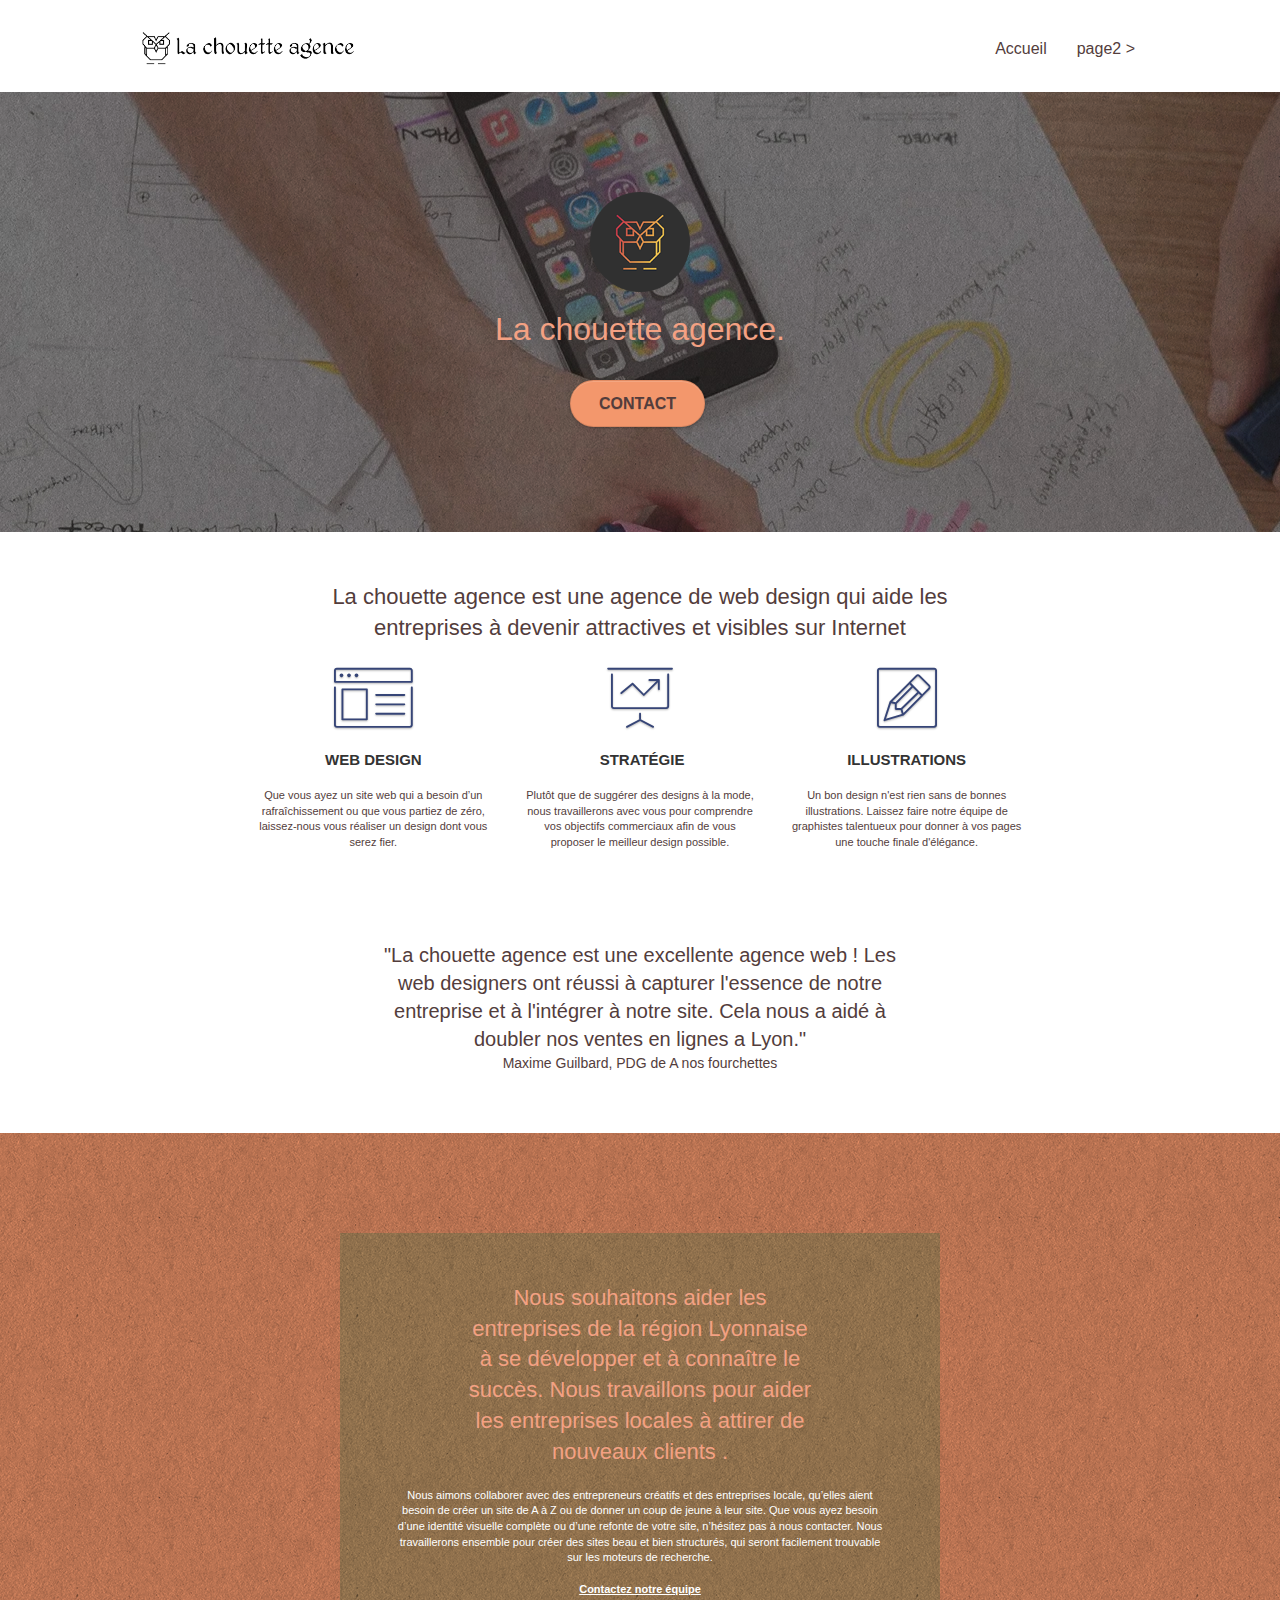
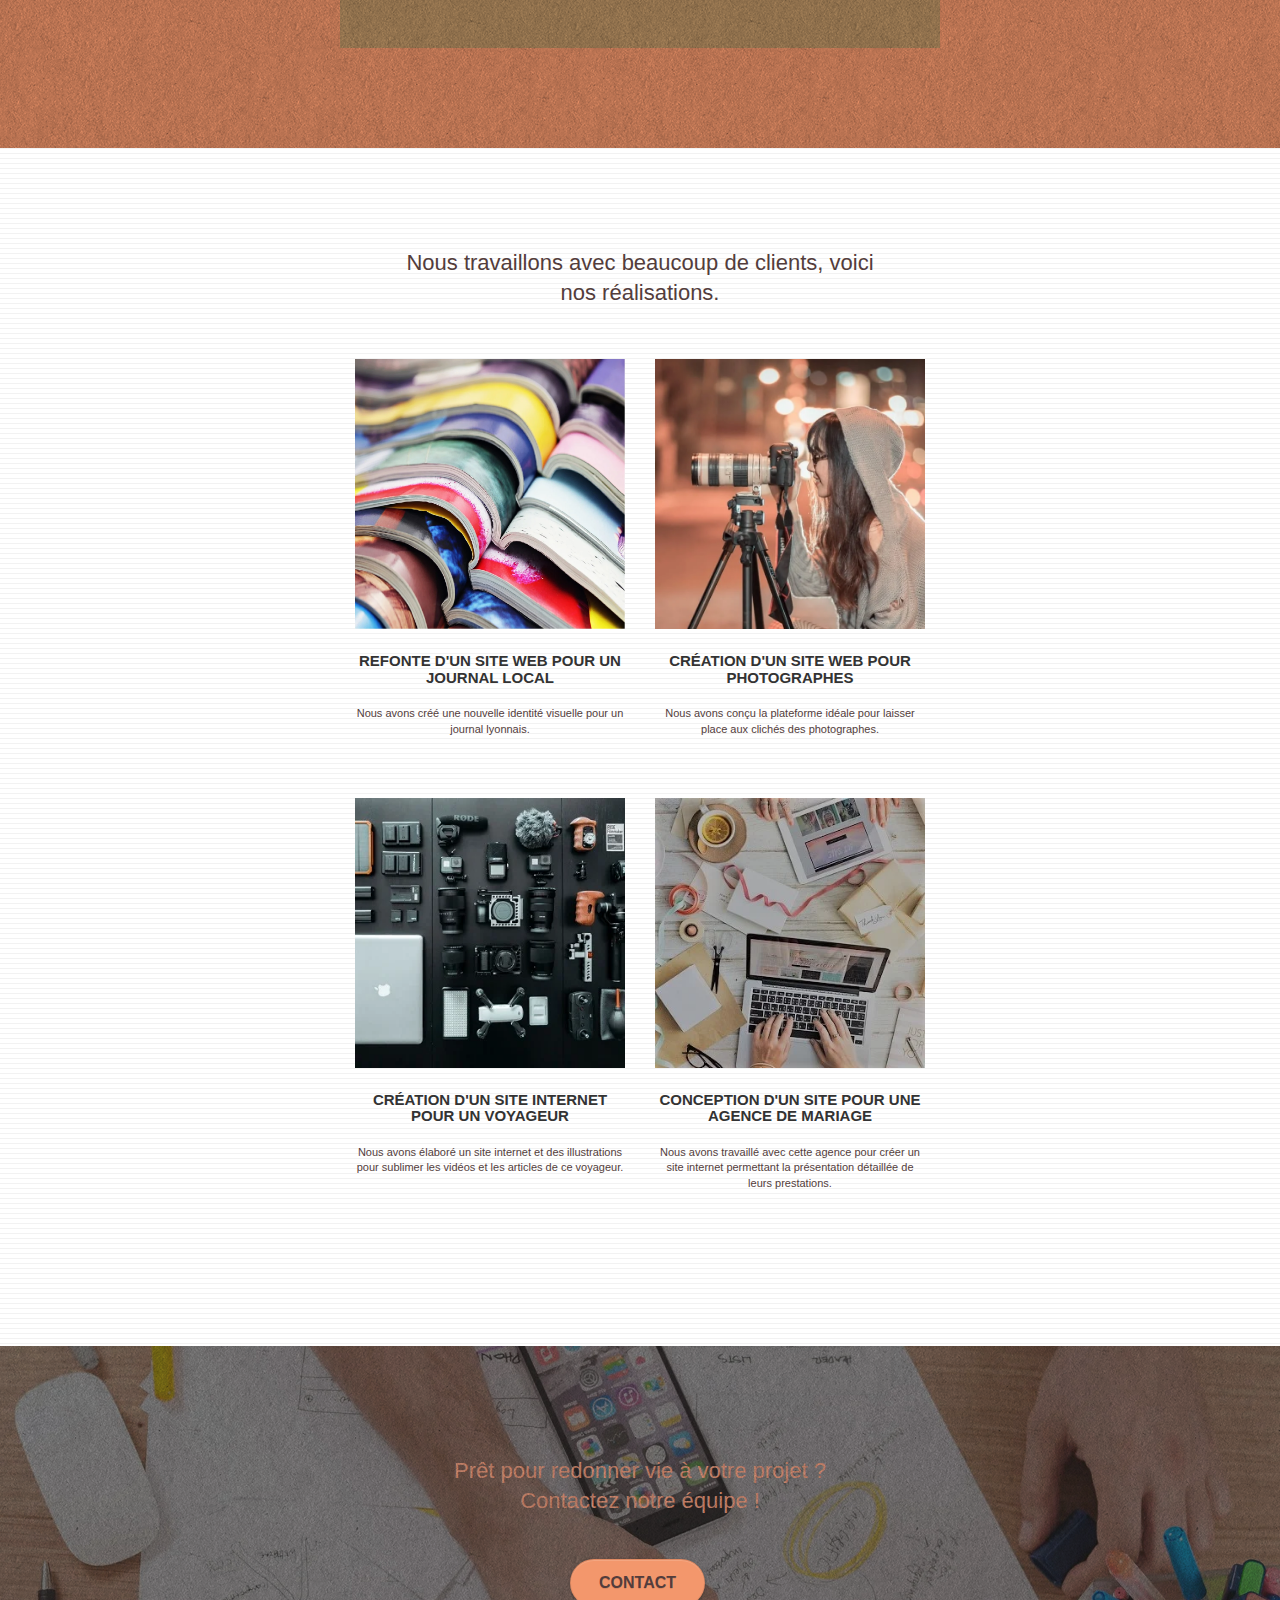
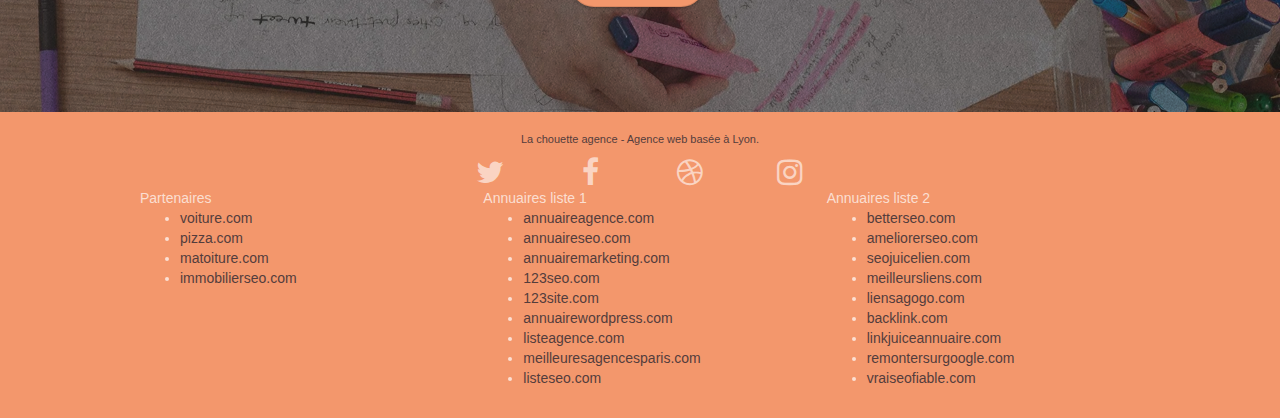
<file: P4_02_code_source/index.html>
<!doctype html>
<html lang="fr">
<head>
    <meta charset="utf-8">
    <meta name="keywords" content="seo, google, site web, site internet, agence design paris, agence design, agence design,agence design,agence design,agence design,agence design,agence design,agence design,agence design">
    <meta name="description" content="La chouette agence est une agence de design web vous proposant d'améliorer votre référencement, le design de votre site web ainsi que votre accessibilités">
    <meta name="viewport" content="width=device-width, initial-scale=1.0, viewport-fit=cover">
    <link rel="shortcut icon" type="image/png" href="favicon.jpg">
    
	<link rel="stylesheet" type="text/css" href="./css/bootstrap.css">
	<link rel="stylesheet" type="text/css" href="style.css">
	<link rel="stylesheet" type="text/css" href="./css/font-awesome.css">
	<link rel="stylesheet" type="text/css" href="./css/et-line.css">

    <title>La chouette agence</title>

    
<!-- Analytics -->
 
<!-- Analytics END -->
    
</head>
<body>
	<header>
<!-- Principal conteneur -->

    
<!-- bloc-0 -->
<div class="bloc bgc-white l-bloc " id="bloc-0">
	<div class="container bloc-sm">

		<nav class="navbar row">
			<div class="navbar-header">
				<a class="navbar-brand" href="index.html"><img src="img/la-chouette-agence.png" alt="paris web design logo agence web meilleure agence" height="40" /></a>
				<button id="nav-toggle" type="button" class="ui-navbar-toggle navbar-toggle" data-toggle="collapse" data-target=".navbar-1">
					<span class="sr-only">Toggle navigation</span><span class="icon-bar"></span><span class="icon-bar"></span><span class="icon-bar"></span>
				</button>
			</div>
			<div class="collapse navbar-collapse navbar-1 special-dropdown-nav">
				<ul class="site-navigation nav navbar-nav">
					<li>
						<a href="index.html">Accueil</a>
					</li>
					<li>
					</li>
					<li>
						<a href="page2.html">page2 &gt;</a>
					</li>
				</ul>
			</div>
		</nav>
	</div>
</div>
</header>
<!-- bloc-0 END -->
<div class="page-container">
<!-- bloc-1-presentation -->
<div class="bloc bgc-dark-slate-blue bg-banniere d-bloc bg-t-edge bloc-bg-texture texture-paper b-parallax" id="bloc-1-hero">
	<div class="container bloc-lg">
		<div class="row tight-width-whitespace">
			<div class="col-sm-12">
				<img src="img/logo.png" class="center-block image-resize-mode" width="100" alt="La chouette agence, agence web paris, création logo paris" />
				<h1 class="text-center hero-bloc-text tc-white ">
					La chouette agence.
				</h1>
				<div class="text-center">
					<a href="page2.html" class="btn btn-lg btn-clean btn-rd cta-hero btn-atomic-tangerine" id="cta-hero">Contact</a>
				</div>
			</div>
		</div>
	</div>
</div>

<!-- bloc-1-presentation END -->

<!-- bloc-2-services -->
<main>
	<section>
<div class="bloc bgc-white l-bloc" id="bloc-2-services">
	<div class="container bloc-md">
		<div class="row">
			<div class="col-sm-12 text-center">
				<h2>La chouette agence est une agence de web design qui aide les entreprises à devenir attractives et visibles sur Internet</h2>
			</div>
		</div>
		<div class="row voffset-lg med-width-whitespace">
			<div class="col-sm-4">
				<div class="text-center">
					<span class="et-icon-browser sm-shadow icon-dark-slate-blue icons icon-lg"></span>
				</div>
				<h3 class="mg-md text-center">
					Web design
				</h3>
				<p class="text-center ">
					Que vous ayez un site web qui a besoin d&rsquo;un rafraîchissement ou que vous partiez de zéro, laissez-nous vous réaliser un design dont vous serez fier.
				</p>
			</div>
			<div class="col-sm-4">
				<div class="text-center">
					<span class="et-icon-presentation sm-shadow icon-dark-slate-blue icons icon-lg"></span>
				</div>
				<h3 class="mg-md text-center">
					&nbsp;Stratégie
				</h3>
				<p class="text-center ">
					Plutôt que de suggérer des designs à la mode, nous travaillerons avec vous pour comprendre vos objectifs commerciaux afin de vous proposer le meilleur design possible.<br>
				</p>
			</div>
			<div class="col-sm-4">
				<div class="text-center">
					<span class="et-icon-edit sm-shadow icon-dark-slate-blue icons icon-lg"></span>
				</div>
				<h3 class="mg-md text-center">
					Illustrations
				</h3>
				<p class="text-center ">
					Un bon design n'est rien sans de bonnes illustrations. Laissez faire notre équipe de graphistes talentueux pour donner à vos pages une touche finale d'élégance.
				</p>
			</div>
		</div>
		<div class="row voffset-lg voffset">
			<div class="col-xs-12 col-md-8 col-md-offset-2 text-center">
				<h2>"La chouette agence est une excellente agence web ! Les web designers ont réussi à capturer l'essence de notre entreprise et à l'intégrer à notre site. Cela nous a aidé à doubler nos ventes en lignes a Lyon."</h2>
				<p class="citation">Maxime Guilbard, PDG de A nos fourchettes</p>
			</div>
		</div>
	</div>
</div>
</section>
<!-- bloc-2-services END -->

<!-- bloc-3-what-i-do -->
<section>
<div class="bloc tc-white bgc-atomic-tangerine bg-presentation d-bloc bloc-bg-texture texture-paper b-parallax" id="bloc-3-what-i-do">
	<div class="container bloc-lg">
		<div class="row tight-width-whitespace black-background">
			<div class="col-sm-12">
				<h2 class="mg-md text-center tc-white">
					Nous souhaitons aider les entreprises de la région Lyonnaise à se développer et à connaître le succès. Nous travaillons pour aider les entreprises locales à attirer de nouveaux clients .<br>
				</h2>
				<p class="text-center white">
					Nous aimons collaborer avec des entrepreneurs créatifs et des entreprises locale, qu’elles aient besoin de créer un site de A à Z ou de donner un coup de jeune à leur site. Que vous ayez besoin d’une identité visuelle complète ou d’une refonte de votre site, n’hésitez pas à nous contacter. Nous travaillerons ensemble pour créer des sites beau et bien structurés, qui seront facilement trouvable sur les moteurs de recherche. <br><br><a class="ltc-white bold-link" href="page2.html">Contactez notre équipe</a><br>
				</p>
			</div>
		</div>
	</div>
</div>
</section>
<!-- bloc-3-what-i-do END -->

<!-- bloc-4-portfolio -->
<section>
<div class="bloc bgc-white bg-lines-h2-bg bg-repeat l-bloc" id="bloc-4-portfolio">
	<div class="container bloc-lg">
		<div class="row">
			<div class="col-sm-12 text-center">
				<h2 class="title_portfolio">Nous travaillons avec beaucoup de clients, voici nos réalisations.</h2>
			</div>
		</div>
		<div class="row tight-width-whitespace portfolio-row">
			<div class="col-sm-6">
				<a href="#" data-lightbox="img/1.jpg" data-gallery-id="gallery-1" data-caption="Refonte d'un site web pour un journal local" data-frame="snapshot-lb"><img src="img/1.webp" alt="paris web design logo agence web meilleure agence et refonte site web journal" class="img-responsive portfolio-thumb" /></a>
				<h3 class="mg-md text-center">
					Refonte d'un site web pour un journal local
				</h3>
				<p class="text-center">
					Nous avons créé une nouvelle identité visuelle pour un journal lyonnais.
				</p>
			</div>
			<div class="col-sm-6">
				<a href="#" data-lightbox="img/2.jpg" data-gallery-id="gallery-1" data-caption="Création d'un site web pour photographes" data-frame="snapshot-lb"><img src="img/2.webp" class="img-responsive portfolio-thumb" alt="paris web design logo agence web meilleure agence, Création d'un site web pour photographes" /></a>
				<h3 class="mg-md text-center">
					Création d'un site web pour photographes
				</h3>
				<p class="text-center">
					Nous avons conçu la plateforme idéale pour laisser place aux clichés des photographes.
				</p>
			</div>
		</div>
		<div class="row tight-width-whitespace portfolio-row">
			<div class="col-sm-6">
				<a href="#" data-lightbox="img/3.bmp" data-gallery-id="gallery-1" data-caption="Création d'un site internet pour un voyageur" data-frame="snapshot-lb"><img src="img/3.webp" class="img-responsive portfolio-thumb" alt="paris web design logo agence web meilleure agence, Création d'un site web pour voyageur"/></a>
				<h3 class="mg-md text-center">
					Création d'un site internet pour un voyageur
				</h3>
				<p class="text-center">
					Nous avons élaboré un site internet et des illustrations pour sublimer les vidéos et les articles de ce voyageur.
				</p>
			</div>
			<div class="col-sm-6">
				<a href="#" data-lightbox="img/4.bmp" data-gallery-id="gallery-1" data-caption="Conception d'un site pour une agence de mariage" data-frame="snapshot-lb"><img src="img/4.webp" class="img-responsive portfolio-thumb" alt="paris web design logo agence web meilleure agence, Création d'un site web pour agence de mariage" /></a>
				<h3 class="mg-md text-center">
					Conception d'un site pour une agence de mariage
				</h3>
				<p class="text-center">
					Nous avons travaillé avec cette agence pour créer un site internet permettant la présentation détaillée de leurs prestations.
				</p>
			</div>
		</div>
	</div>
</div>
</section>
<!-- bloc-4-portfolio END -->

<!-- bloc-5-cta -->
<section>
<div class="bloc bgc-dark-slate-blue bg-banniere d-bloc bloc-bg-texture texture-paper" id="bloc-5-cta">
	<div class="container bloc-lg">
		<div class="row">
			<h2 class="mg-md text-center tc-white">
				Prêt pour redonner vie à votre projet ?<br>Contactez notre équipe !
			</h2>
			<div class="col-sm-12 text-center">
				<a href="page2.html" class="btn btn-atomic-tangerine btn-clean btn-rd btn-lg cta-hero">Contact</a>
			</div>
		</div>
	</div>
</div>
</section>
</main>
<!-- bloc-5-cta END -->

<!-- Footer - bloc-8 -->
<footer>
<div class="bloc bgc-atomic-tangerine d-bloc" id="bloc-8">
	<div class="container bloc-sm">
		<div class="row">
			<div class="col-sm-12">
				<p class="text-center white">
					La chouette agence - Agence web basée à Lyon.<br>
				</p>
				<div class="row row-no-gutters social">
					<div class="col-sm-3">
						<div class="text-center">
							<a class="social" href="index.html"><span class="fa fa-twitter icon-md"></span></a>
						</div>
					</div>
					<div class="col-sm-3">
						<div class="text-center">
							<a class="social" href="index.html"><span class="fa fa-facebook icon-md"></span></a>
						</div>
					</div>
					<div class="col-sm-3">
						<div class="text-center">
							<a class="social" href="index.html"><span class="fa fa-dribbble icon-md"></span></a>
						</div>
					</div>
					<div class="col-sm-3">
						<div class="text-center">
							<a class="social" href="index.html"><span class="fa fa-instagram icon-md"></span></a>
						</div>
					</div>
				</div>
				<div class="row">
					<div class="col-sm-4">
						Partenaires
							<ul>
								<li><a href="voiture.com">voiture.com</a></li>
								<li><a href="pizza.com">pizza.com</a></li>
								<li><a href="matoiture.com">matoiture.com</a></li>
								<li><a href="immobilierseo.com">immobilierseo.com</a></li>
							</ul>		
					</div>
					<div class="col-sm-4">
						Annuaires liste 1
						<ul>
							<li><a href="annuaireagence.com">annuaireagence.com</a></li>
							<li><a href="annuaireseo.com">annuaireseo.com</a></li>
							<li><a href="annuairemarketing.com">annuairemarketing.com</a></li>
							<li><a href="123seoture.com">123seo.com</a></li>
							<li><a href="123site.com">123site.com</a></li>
							<li><a href="annuairewordpress.com">annuairewordpress.com</a></li>
							<li><a href="listeagence.com">listeagence.com</a></li>
							<li><a href="meilleuresagencesparis.com">meilleuresagencesparis.com</a></li>
							<li><a href="listeseo.com">listeseo.com</a></li>
						</ul>
					</div>
					<div class="col-sm-4">
						Annuaires liste 2
						<ul>
							<li><a href="betterseo.com">betterseo.com</a></li>
							<li><a href="ameliorerseo.com">ameliorerseo.com</a></li>
							<li><a href="seojuicelien.com">seojuicelien.com</a></li>
							<li><a href="meilleursliens.com">meilleursliens.com</a></li>
							<li><a href="liensagogo.com">liensagogo.com</a></li>
							<li><a href="backlink.com">backlink.com</a></li>
							<li><a href="linkjuiceannuaire.com">linkjuiceannuaire.com</a></li>
							<li><a href="remontersurgoogle.com">remontersurgoogle.com</a></li>
							<li><a href="vraiseofiable.com">vraiseofiable.com</a></li>
						</ul>
					</div>
				</div>
			</div>
		</div>
	</div>
</div>
</footer>
<!-- Footer - bloc-8 END -->

</div>
<!-- Principal conteneur END -->
    

</body>
</html>
</file>
<file: P4_02_code_source/style.css>
body {
  margin: 0;
  padding: 0;
  background: #fff;
  overflow-x: hidden;
  -webkit-font-smoothing: antialiased;
  -moz-osx-font-smoothing: grayscale;
}

a,
button {
  transition: all 0.3s ease-in-out;
  outline: none !important;
}

a:hover {
  text-decoration: none;
  cursor: pointer;
}

#page-loading-blocs-notifaction {
  position: fixed;
  top: 0;
  bottom: 0;
  width: 100%;
  z-index: 100000;
  background: #ffffff url("img/pageload-spinner.gif") no-repeat center center;
}

.bloc {
  width: 100%;
  clear: both;
  background: 50% 50% no-repeat;
  padding: 0 50px;
  -webkit-background-size: cover;
  -moz-background-size: cover;
  -o-background-size: cover;
  background-size: cover;
  position: relative;
}

.bloc .container {
  padding-left: 0;
  padding-right: 0;
}

.bloc-lg {
  padding: 100px 50px;
}

.bloc-md {
  padding: 50px;
}

.bloc-sm {
  padding: 20px 50px;
}

.bg-center,
.bg-l-edge,
.bg-r-edge,
.bg-t-edge,
.bg-b-edge,
.bg-tl-edge,
.bg-bl-edge,
.bg-tr-edge,
.bg-br-edge,
.bg-repeat {
  -webkit-background-size: auto !important;
  -moz-background-size: auto !important;
  -o-background-size: auto !important;
  background-size: auto !important;
}

.bg-repeat {
  background: repeat;
}

.bg-t-edge {
  background: top no-repeat;
}

.bloc-bg-texture::before {
  content: "";
  background-size: 2px 2px;
  position: absolute;
  top: 0;
  bottom: 0;
  left: 0;
  right: 0;
}

.texture-paper::before {
  background: url("img/texture-paper.png");
  background-size: 280px 280px;
}

.b-parallax {
  background-attachment: fixed;
}

.d-bloc {
  color: rgba(255, 255, 255, 0.7);
}

.d-bloc button:hover {
  color: rgba(255, 255, 255, 0.9);
}

.d-bloc .icon-round,
.d-bloc .icon-square,
.d-bloc .icon-rounded,
.d-bloc .icon-semi-rounded-a,
.d-bloc .icon-semi-rounded-b {
  border-color: rgba(255, 255, 255, 0.9);
}

.d-bloc .divider-h span {
  border-color: rgba(255, 255, 255, 0.2);
}

.d-bloc .a-btn,
.d-bloc .navbar a,
.d-bloc .navbar-brand,
.d-bloc a .icon-sm,
.d-bloc a .icon-md,
.d-bloc a .icon-lg,
.d-bloc a .icon-xl,
.d-bloc h1 a,
.d-bloc h2 a,
.d-bloc h3 a,
.d-bloc h4 a,
.d-bloc h5 a,
.d-bloc h6 a,
.d-bloc p a {
  color: rgba(255, 255, 255, 0.6);
}

.d-bloc .a-btn:hover,
.d-bloc .navbar a:hover,
.d-bloc .navbar-brand:hover,
.d-bloc a:hover .icon-sm,
.d-bloc a:hover .icon-md,
.d-bloc a:hover .icon-lg,
.d-bloc a:hover .icon-xl,
.d-bloc h1 a:hover,
.d-bloc h2 a:hover,
.d-bloc h3 a:hover,
.d-bloc h4 a:hover,
.d-bloc h5 a:hover,
.d-bloc h6 a:hover,
.d-bloc p a:hover {
  color: rgba(255, 255, 255, 1);
}

.d-bloc .navbar-toggle .icon-bar {
  background: rgba(255, 255, 255, 1);
}

.d-bloc .btn-wire,
.d-bloc .btn-wire:hover {
  color: rgba(255, 255, 255, 1);
  border-color: rgba(255, 255, 255, 1);
}

.d-bloc .panel {
  color: rgba(0, 0, 0, 0.5);
}

.d-bloc .panel button:hover {
  color: rgba(0, 0, 0, 0.7);
}

.d-bloc .panel icon {
  border-color: rgba(0, 0, 0, 0.7);
}

.d-bloc .panel .divider-h span {
  border-color: rgba(0, 0, 0, 0.1);
}

.d-bloc .panel .a-btn {
  color: rgba(0, 0, 0, 0.6);
}

.d-bloc .panel .a-btn:hover {
  color: rgba(0, 0, 0, 1);
}

.d-bloc .panel .btn-wire,
.d-bloc .panel .btn-wire:hover {
  color: rgba(0, 0, 0, 0.7);
  border-color: rgba(0, 0, 0, 0.3);
}

.d-bloc .panel,
.l-bloc {
  color: rgba(0, 0, 0, 0.5);
}

.d-bloc .panel button:hover,
.l-bloc button:hover {
  color: rgba(0, 0, 0, 0.7);
}

.l-bloc .icon-round,
.l-bloc .icon-square,
.l-bloc .icon-rounded,
.l-bloc .icon-semi-rounded-a,
.l-bloc .icon-semi-rounded-b {
  border-color: rgba(0, 0, 0, 0.7);
}

.d-bloc .panel .divider-h span,
.l-bloc .divider-h span {
  border-color: rgba(0, 0, 0, 0.1);
}

.d-bloc .panel .a-btn,
.l-bloc .a-btn,
.l-bloc .navbar a,
.l-bloc .navbar-brand,
.l-bloc a .icon-sm,
.l-bloc a .icon-md,
.l-bloc a .icon-lg,
.l-bloc a .icon-xl,
.l-bloc h1 a,
.l-bloc h2 a,
.l-bloc h3 a,
.l-bloc h4 a,
.l-bloc h5 a,
.l-bloc h6 a,
.l-bloc p a {
  color: rgba(0, 0, 0, 0.6);
}

.d-bloc .panel .a-btn:hover,
.l-bloc .a-btn:hover,
.l-bloc .navbar a:hover,
.l-bloc .navbar-brand:hover,
.l-bloc a:hover .icon-sm,
.l-bloc a:hover .icon-md,
.l-bloc a:hover .icon-lg,
.l-bloc a:hover .icon-xl,
.l-bloc h1 a:hover,
.l-bloc h2 a:hover,
.l-bloc h3 a:hover,
.l-bloc h4 a:hover,
.l-bloc h5 a:hover,
.l-bloc h6 a:hover,
.l-bloc p a:hover {
  color: rgba(0, 0, 0, 1);
}

.l-bloc .navbar-toggle .icon-bar {
  color: rgba(0, 0, 0, 0.6);
}

.d-bloc .panel .btn-wire,
.d-bloc .panel .btn-wire:hover,
.l-bloc .btn-wire,
.l-bloc .btn-wire:hover {
  color: rgba(0, 0, 0, 0.7);
  border-color: rgba(0, 0, 0, 0.3);
}

.voffset {
  margin-top: 30px;
}

.voffset-lg {
  margin-top: 80px;
}

.row-no-gutters {
  margin-right: 0;
  margin-left: 0;
}

.row.row-no-gutters > [class^="col-"],
.row.row-no-gutters > [class*=" col-"] {
  padding-right: 0;
  padding-left: 0;
}

#bloc-1-hero h1 {
  font-size: 32px;
}

.navbar {
  margin-bottom: 0;
  z-index: 1;
}

.navbar-brand {
  height: auto;
  padding: 3px 15px;
  font-size: 25px;
  font-weight: normal;
  font-weight: 600;
  line-height: 44px;
}

.navbar-brand img {
  max-height: 200px;
  margin: 0 5px 0 0;
  display: inline;
}

.navbar-brand img[src$="svg"] {
  min-width: 100px;
}

.nav-center .navbar-brand img {
  margin: 0;
}

.navbar .nav {
  padding-top: 2px;
  margin-right: -16px;
  float: right;
  z-index: 1;
}

.nav > li {
  float: left;
  margin-top: 4px;
  font-size: 16px;
}

.navbar-nav .open .dropdown-menu > li > a {
  text-align: inherit;
}

.nav > li a:hover,
.nav > li a:focus {
  background: transparent;
}

.navbar-toggle {
  margin: 10px 10px 0 0;
  border: 0px;
}

.navbar-toggle:hover {
  background: transparent !important;
}

.navbar-toggle .icon-bar {
  background-color: rgba(0, 0, 0, 0.5);
  width: 26px;
}

.nav-invert .navbar .nav {
  float: left;
}

.nav-invert .navbar-header,
.nav-invert .navbar-brand {
  float: right;
  position: relative;
  z-index: 2;
}

@media (min-width: 768px) {
  .site-navigation {
    position: absolute;
    top: 50%;
    right: 20px;
    transform: translate(0, -50%);
    -webkit-transform: translateY(-50%);
  }
  .nav > li .dropdown-menu a,
  .nav > li .dropdown-menu a:hover {
    color: #484848;
  }
  .nav-invert .site-navigation {
    left: 0;
    right: 0;
  }
  .nav-center {
    text-align: center;
  }
  .nav-center .navbar-header {
    width: 100%;
  }
  .nav-center .navbar-header,
  .nav-center .navbar-brand,
  .nav-center .nav > li {
    float: none;
    display: inline-block;
  }
  .nav-center .site-navigation {
    position: relative;
    width: 100%;
    right: 0;
    margin-right: 0px;
    margin-top: 20px;
  }
  .nav-center.mini-nav .navbar-toggle {
    float: none;
    margin: 10px auto 0;
  }
}

.nav > li > .dropdown a {
  background: none !important;
  display: block;
  padding: 14px 15px;
}

nav .caret {
  margin: 0 5px;
}

.dropdown-menu .dropdown-menu {
  top: -8px;
  left: 100%;
}

.dropdown-menu .dropmenu-flow-right {
  top: 100%;
  left: 0;
  margin-left: -1px;
  border-top-left-radius: 0;
  border-top-right-radius: 0;
}

.dropdown-menu .dropdown span {
  border: 4px solid black;
  border-top-color: transparent;
  border-right-color: transparent;
  border-bottom-color: transparent;
  margin: 6px -5px 0 0 !important;
  float: right;
}

.mg-md {
  margin-top: 10px;
  margin-bottom: 20px;
}

.mg-lg {
  margin-top: 10px;
  margin-bottom: 40px;
}

.btn {
  margin: 0 5px 5px 0;
}

.btn.pull-right {
  margin: 0 0 5px 5px;
}

.btn-d,
.btn-d:hover,
.btn-d:focus {
  color: #fff;
  background: rgba(0, 0, 0, 0.3);
}

button {
  outline: none !important;
}

.btn-rd {
  border-radius: 40px;
}

.btn-clean {
  border: 1px solid rgba(0, 0, 0, 0.08);
  border-bottom-color: rgba(0, 0, 0, 0.1);
  text-shadow: 0 1px 0 rgba(0, 0, 1, 0.1);
  box-shadow: 0 1px 3px rgba(0, 0, 1, 0.25),
    inset 0 1px 0 0 rgba(255, 255, 255, 0.15);
}

.icon-md {
  font-size: 30px !important;
}

.icon-lg {
  font-size: 60px !important;
}

.sm-shadow {
  text-shadow: 0 1px 2px rgba(0, 0, 0, 0.3);
}

.panel-sq,
.panel-sq .panel-heading,
.panel-sq .panel-footer {
  border-radius: 0;
}

.panel-rd {
  border-radius: 30px;
}

.panel-rd .panel-heading {
  border-radius: 29px 29px 0 0;
}

.panel-rd .panel-footer {
  border-radius: 0 0 29px 29px;
}

.form-control {
  border-color: rgba(0, 0, 0, 0.1);
  box-shadow: none;
}

.scrollToTop {
  width: 40px;
  height: 40px;
  position: fixed;
  bottom: 20px;
  right: 20px;
  opacity: 0;
  z-index: 500;
  transition: all 0.3s ease-in-out;
}

.scrollToTop span {
  margin-top: 6px;
}

.showScrollTop {
  font-size: 14px;
  opacity: 1;
}

a[data-lightbox] {
  position: relative;
  display: block;
  text-align: center;
}

a[data-lightbox]:hover::before {
  content: "+";
  font-family: "HelveticaNeue-Light", "Helvetica Neue Light", "Helvetica Neue",
    Helvetica, Arial;
  font-size: 32px;
  width: 50px;
  height: 50px;
  margin-left: -25px;
  border-radius: 50%;
  background: rgba(0, 0, 0, 0.6);
  color: #fff;
  font-weight: 100;
  z-index: 1;
  position: absolute;
  top: 50%;
  transform: translateY(-50%);
  -webkit-transform: translateY(-50%);
}

a[data-lightbox]:hover img {
  opacity: 0.6;
  -webkit-animation-fill-mode: none;
  animation-fill-mode: none;
}

#lightbox-modal {
  display: flex;
  align-items: center;
}

#lightbox-modal .modal-dialog {
  width: 90%;
  max-width: 900px;
  margin: 0 auto 0;
}

#lightbox-modal .modal-dialog img {
  max-height: 90vh;
  margin: 0 auto;
}

.lightbox-caption {
  padding: 20px;
  color: #fff;
  background: rgba(0, 0, 0, 0.5);
  position: absolute;
  left: 15px;
  right: 15px;
  bottom: 5px;
}

.close-lightbox {
  color: #fff;
  font-size: 30px;
  position: absolute;
  top: 20px;
  right: 20px;
  z-index: 20;
  background: rgba(0, 0, 0, 0.5);
  border: none;
  line-height: 30px;
  padding: 0 9px 5px;
  opacity: 0.3;
}

.close-lightbox:hover,
.next-lightbox:hover,
.prev-lightbox:hover {
  opacity: 1;
  color: #fff;
}

.next-lightbox,
.prev-lightbox {
  font-size: 20px;
  color: rgba(255, 255, 255, 0.9);
  background: rgba(0, 0, 0, 0.5);
  transition: all 0.2s ease-in-out;
  position: absolute;
  top: 45%;
  z-index: 1;
  opacity: 0.4;
}

.next-lightbox {
  padding: 6px 8px 1px 13px;
  right: 25px;
}

.prev-lightbox {
  padding: 6px 13px 1px 10px;
  left: 25px;
}

.snapshot-lb .modal-body {
  padding-bottom: 45px;
}

.snapshot-lb .lightbox-caption {
  padding: 0;
  color: rgba(0, 0, 0, 0.5);
  background: none;
}

h1,
h2,
h3,
h4,
h5,
h6,
p,
label,
.btn,
a {
  font-family: "helvetica";
  font-weight: 400;
  color: #533d3c !important;
}

.container {
  max-width: 1000px;
}

.hero-bloc-text {
  font-size: 38px;
}

.hero-bloc-text-sub {
  font-size: 36px;
}

.statement-bloc-text {
  line-height: 26px;
  font-style: italic;
  font-size: 20px;
  text-align: center;
  font-weight: lighter;
  max-width: 520px;
  margin: auto auto auto auto;
}

p {
  font-size: 11px;
}

.tight-width-whitespace {
  max-width: 600px;
  margin: auto auto auto auto;
}

.h1 {
  font-size: 20px;
  font-family: "Open Sans";
}

.cta-hero {
  margin-top: 22px;
  color: #ffffff !important;
  text-transform: uppercase;
  padding: 12px 28px 12px 28px;
  font-size: 16px;
  font-weight: 700;
}

.social {
  max-width: 400px;
  margin: auto auto auto auto;
}

h2 {
  font-size: 22px;
  line-height: 1.4em;
  width: 70%;
  margin: auto;
}

.voffset h2 {
  width: 80%;
  font-size: 20px;
}

.citation {
  font-size: 14px;
}

.title_portfolio {
  width: 50%;
}

h3 {
  font-size: 15px;
  text-transform: uppercase;
  font-weight: 700;
  color: #333333 !important;
}

.med-width-whitespace {
  max-width: 800px;
  margin: auto auto auto auto;
  box-shadow: 0px 0px 0px #000000;
}

h1 {
  color: #333333 !important;
}

h4 {
  color: #333333 !important;
}

.icons {
  margin-bottom: 14px;
  margin-top: 24px;
}

.white {
  color: #ffffff !important;
}

footer .white {
  color: #533d3c !important;
}

.portfolio-thumb {
  margin-bottom: 24px;
}

.portfolio-row {
  margin-bottom: 44px;
  margin-top: 50px;
}

.avatar {
  box-shadow: 0px 4px 9px rgba(0, 0, 0, 0.3);
}

.black-background {
  background-color: rgba(165, 147, 99, 0.7);
  padding: 40px 40px 40px 40px;
}

.bold-link {
  font-weight: 900;
  text-decoration: underline !important;
}

.bgc-white {
  background-color: #ffffff;
}

.bgc-dark-slate-blue {
  background-color: #364577;
}

.bgc-atomic-tangerine {
  background-color: #f3976c;
}

.tc-white {
  color: #f3a183 !important;
}

.btn-atomic-tangerine {
  background: #f3976c;
  color: #533d3c !important;
}

.btn-atomic-tangerine:hover {
  background: #c27956 !important;
  color: #ffffff !important;
}

.ltc-white {
  color: #ffffff !important;
}

.ltc-white:hover {
  color: #cccccc !important;
}

.ltc-atomic-tangerine {
  color: #f3976c !important;
}

.ltc-atomic-tangerine:hover {
  color: #c27956 !important;
}

.icon-dark-slate-blue {
  color: #364577 !important;
  border-color: #364577 !important;
}

.bg-dots-bg {
  background-image: url("img/dots-bg.png");
}

.bg-lines-h2-bg {
  background-image: url("img/lines-h2-bg.png");
}

.bg-banniere {
  background-image: url("img/la-chouette-agence-banniere.webp");
}

.bg-presentation {
  background-image: url("img/image-de-presentation.webp");
}

@media (max-width: 1024px) {
  .bloc {
    padding-left: 20px;
    padding-right: 20px;
  }
  .bloc.full-width-bloc,
  .bloc-tile-2.full-width-bloc .container,
  .bloc-tile-3.full-width-bloc .container,
  .bloc-tile-4.full-width-bloc .container {
    padding-left: 0;
    padding-right: 0;
  }
}

@media (max-width: 992px) and (min-width: 768px) {
  .navbar .nav {
    max-width: 80%;
  }
  .nav-center.navbar .nav {
    max-width: 100%;
  }
}

@media only screen and (min-width: 768px) and (max-width: 1024px) and (orientation: landscape) {
  .b-parallax {
    background-attachment: scroll;
  }
}

@media only screen and (min-width: 1024px) and (max-width: 1366px) and (-webkit-min-device-pixel-ratio: 1.5) {
  .b-parallax {
    background-attachment: scroll;
  }
}

@media (max-width: 991px) {
  .container {
    width: 100%;
  }
  .b-parallax {
    background-attachment: scroll;
  }
  .page-container,
  #hero-bloc {
    overflow-x: hidden;
    position: relative;
  }
  .bloc-group,
  .bloc-group .bloc {
    display: block;
    width: 100%;
  }
  .bloc-fill-screen .fill-bloc-top-edge,
  .bloc-fill-screen .fill-bloc-bottom-edge {
    padding: 0 20px;
  }
}

@media (max-width: 767px) {
  .page-container {
    overflow-x: hidden;
    position: relative;
  }
  h1,
  h2,
  h3,
  h4,
  h5,
  h6,
  p,
  #disqus_thread {
    padding-left: 10px !important;
    padding-right: 10px !important;
  }
  .b-parallax {
    background-attachment: scroll;
  }
  .navbar .nav {
    padding-top: 0;
    border-top: 1px solid rgba(0, 0, 0, 0.2);
    float: none !important;
  }
  .navbar.row {
    margin-left: 0;
    margin-right: 0;
  }
  .site-navigation {
    position: inherit;
    transform: none;
    -webkit-transform: none;
    -ms-transform: none;
  }
  .nav > li {
    margin-top: 0;
    border-bottom: 1px solid rgba(0, 0, 0, 0.1);
    background: rgba(0, 0, 0, 0.05);
    text-align: left;
    padding-left: 15px;
    width: 100%;
  }
  .nav > li:hover {
    background: rgba(0, 0, 0, 0.08);
  }
  .dropdown .dropdown a .caret {
    float: none;
    margin: 5px 0 0 10px !important;
    border: 4px solid black;
    border-bottom-color: transparent;
    border-right-color: transparent;
    border-left-color: transparent;
  }
  #hero-bloc .navbar .nav {
    background: rgba(0, 0, 0, 0.8);
  }
  #hero-bloc .navbar .nav a {
    color: rgba(255, 255, 255, 0.6);
  }
  .hero {
    padding: 50px 0;
  }
  .hero-nav {
    left: -1px;
    right: -1px;
  }
  .navbar-collapse {
    padding: 0;
    overflow-x: hidden;
    -webkit-box-shadow: none;
    box-shadow: none;
  }
  .navbar-brand img {
    max-height: 40px;
    width: auto;
  }
  .nav-invert .navbar-header {
    float: none;
    width: 100%;
  }
  .nav-invert .navbar-toggle {
    float: left;
    margin-left: 10px;
  }
  .bloc {
    padding-left: 0;
    padding-right: 0;
  }
  .bloc-xxl,
  .bloc-xl,
  .bloc-lg {
    padding: 40px 0;
  }
  .bloc-sm,
  .bloc-md {
    padding-left: 0;
    padding-right: 0;
  }
  .bloc-tile-2 .container,
  .bloc-tile-3 .container,
  .bloc-tile-4 .container,
  .bloc-fill-screen .fill-bloc-top-edge,
  .bloc-fill-screen .fill-bloc-bottom-edge {
    padding-left: 0;
    padding-right: 0;
  }
  .a-block {
    padding: 0 10px;
  }
  .btn-dwn {
    display: none;
  }
  .voffset {
    margin-top: 5px;
  }
  .voffset-md {
    margin-top: 20px;
  }
  .voffset-lg {
    margin-top: 30px;
  }
  form {
    padding: 5px;
  }
  .close-lightbox {
    display: inline-block;
  }
  .blocsapp-device-iphone5 {
    background-size: 216px 425px;
    padding-top: 60px;
    width: 216px;
    height: 425px;
  }
  .blocsapp-device-iphone5 img {
    width: 180px;
    height: 320px;
  }
}

@media (max-width: 400px) {
  .bloc {
    padding-left: 0;
    padding-right: 0;
  }
}

@media (max-width: 767px) {
  .bloc-mob-center-text {
    text-align: center;
  }
}

input:invalid {
  border: 2px solid rgba(255, 0, 0, 0.507);
}

input:valid {
  border: 2px solid rgba(0, 128, 0, 0.637);
}
</file>
<file: P4_02_code_source/css/et-line.css>
@font-face {
    font-family: et-line;
    src: url(../fonts/et-line.eot);
    src: url(../fonts/et-line.eot?#iefix) format('embedded-opentype'), url(../fonts/et-line.woff) format('woff'), url(../fonts/et-line.ttf) format('truetype'), url(../fonts/et-line.svg#et-line) format('svg');
    font-weight: 400;
    font-style: normal
}

.et-icon-adjustments,
.et-icon-alarmclock,
.et-icon-anchor,
.et-icon-aperture,
.et-icon-attachment,
.et-icon-bargraph,
.et-icon-basket,
.et-icon-beaker,
.et-icon-bike,
.et-icon-book-open,
.et-icon-briefcase,
.et-icon-browser,
.et-icon-calendar,
.et-icon-camera,
.et-icon-caution,
.et-icon-chat,
.et-icon-circle-compass,
.et-icon-clipboard,
.et-icon-clock,
.et-icon-cloud,
.et-icon-compass,
.et-icon-desktop,
.et-icon-dial,
.et-icon-document,
.et-icon-documents,
.et-icon-download,
.et-icon-dribbble,
.et-icon-edit,
.et-icon-envelope,
.et-icon-expand,
.et-icon-facebook,
.et-icon-flag,
.et-icon-focus,
.et-icon-gears,
.et-icon-genius,
.et-icon-gift,
.et-icon-global,
.et-icon-globe,
.et-icon-googleplus,
.et-icon-grid,
.et-icon-happy,
.et-icon-hazardous,
.et-icon-heart,
.et-icon-hotairballoon,
.et-icon-hourglass,
.et-icon-key,
.et-icon-laptop,
.et-icon-layers,
.et-icon-lifesaver,
.et-icon-lightbulb,
.et-icon-linegraph,
.et-icon-linkedin,
.et-icon-lock,
.et-icon-magnifying-glass,
.et-icon-map,
.et-icon-map-pin,
.et-icon-megaphone,
.et-icon-mic,
.et-icon-mobile,
.et-icon-newspaper,
.et-icon-notebook,
.et-icon-paintbrush,
.et-icon-paperclip,
.et-icon-pencil,
.et-icon-phone,
.et-icon-picture,
.et-icon-pictures,
.et-icon-piechart,
.et-icon-presentation,
.et-icon-pricetags,
.et-icon-printer,
.et-icon-profile-female,
.et-icon-profile-male,
.et-icon-puzzle,
.et-icon-quote,
.et-icon-recycle,
.et-icon-refresh,
.et-icon-ribbon,
.et-icon-rss,
.et-icon-sad,
.et-icon-scissors,
.et-icon-scope,
.et-icon-search,
.et-icon-shield,
.et-icon-speedometer,
.et-icon-strategy,
.et-icon-streetsign,
.et-icon-tablet,
.et-icon-target,
.et-icon-telescope,
.et-icon-toolbox,
.et-icon-tools,
.et-icon-tools-2,
.et-icon-trophy,
.et-icon-tumblr,
.et-icon-twitter,
.et-icon-upload,
.et-icon-video,
.et-icon-wallet,
.et-icon-wine {
    font-family: et-line;
    speak: none;
    font-style: normal;
    font-weight: 400;
    font-variant: normal;
    text-transform: none;
    line-height: 1;
    -webkit-font-smoothing: antialiased;
    -moz-osx-font-smoothing: grayscale;
    display: inline-block
}

.et-icon-mobile:before {
    content: "\e000"
}

.et-icon-laptop:before {
    content: "\e001"
}

.et-icon-desktop:before {
    content: "\e002"
}

.et-icon-tablet:before {
    content: "\e003"
}

.et-icon-phone:before {
    content: "\e004"
}

.et-icon-document:before {
    content: "\e005"
}

.et-icon-documents:before {
    content: "\e006"
}

.et-icon-search:before {
    content: "\e007"
}

.et-icon-clipboard:before {
    content: "\e008"
}

.et-icon-newspaper:before {
    content: "\e009"
}

.et-icon-notebook:before {
    content: "\e00a"
}

.et-icon-book-open:before {
    content: "\e00b"
}

.et-icon-browser:before {
    content: "\e00c"
}

.et-icon-calendar:before {
    content: "\e00d"
}

.et-icon-presentation:before {
    content: "\e00e"
}

.et-icon-picture:before {
    content: "\e00f"
}

.et-icon-pictures:before {
    content: "\e010"
}

.et-icon-video:before {
    content: "\e011"
}

.et-icon-camera:before {
    content: "\e012"
}

.et-icon-printer:before {
    content: "\e013"
}

.et-icon-toolbox:before {
    content: "\e014"
}

.et-icon-briefcase:before {
    content: "\e015"
}

.et-icon-wallet:before {
    content: "\e016"
}

.et-icon-gift:before {
    content: "\e017"
}

.et-icon-bargraph:before {
    content: "\e018"
}

.et-icon-grid:before {
    content: "\e019"
}

.et-icon-expand:before {
    content: "\e01a"
}

.et-icon-focus:before {
    content: "\e01b"
}

.et-icon-edit:before {
    content: "\e01c"
}

.et-icon-adjustments:before {
    content: "\e01d"
}

.et-icon-ribbon:before {
    content: "\e01e"
}

.et-icon-hourglass:before {
    content: "\e01f"
}

.et-icon-lock:before {
    content: "\e020"
}

.et-icon-megaphone:before {
    content: "\e021"
}

.et-icon-shield:before {
    content: "\e022"
}

.et-icon-trophy:before {
    content: "\e023"
}

.et-icon-flag:before {
    content: "\e024"
}

.et-icon-map:before {
    content: "\e025"
}

.et-icon-puzzle:before {
    content: "\e026"
}

.et-icon-basket:before {
    content: "\e027"
}

.et-icon-envelope:before {
    content: "\e028"
}

.et-icon-streetsign:before {
    content: "\e029"
}

.et-icon-telescope:before {
    content: "\e02a"
}

.et-icon-gears:before {
    content: "\e02b"
}

.et-icon-key:before {
    content: "\e02c"
}

.et-icon-paperclip:before {
    content: "\e02d"
}

.et-icon-attachment:before {
    content: "\e02e"
}

.et-icon-pricetags:before {
    content: "\e02f"
}

.et-icon-lightbulb:before {
    content: "\e030"
}

.et-icon-layers:before {
    content: "\e031"
}

.et-icon-pencil:before {
    content: "\e032"
}

.et-icon-tools:before {
    content: "\e033"
}

.et-icon-tools-2:before {
    content: "\e034"
}

.et-icon-scissors:before {
    content: "\e035"
}

.et-icon-paintbrush:before {
    content: "\e036"
}

.et-icon-magnifying-glass:before {
    content: "\e037"
}

.et-icon-circle-compass:before {
    content: "\e038"
}

.et-icon-linegraph:before {
    content: "\e039"
}

.et-icon-mic:before {
    content: "\e03a"
}

.et-icon-strategy:before {
    content: "\e03b"
}

.et-icon-beaker:before {
    content: "\e03c"
}

.et-icon-caution:before {
    content: "\e03d"
}

.et-icon-recycle:before {
    content: "\e03e"
}

.et-icon-anchor:before {
    content: "\e03f"
}

.et-icon-profile-male:before {
    content: "\e040"
}

.et-icon-profile-female:before {
    content: "\e041"
}

.et-icon-bike:before {
    content: "\e042"
}

.et-icon-wine:before {
    content: "\e043"
}

.et-icon-hotairballoon:before {
    content: "\e044"
}

.et-icon-globe:before {
    content: "\e045"
}

.et-icon-genius:before {
    content: "\e046"
}

.et-icon-map-pin:before {
    content: "\e047"
}

.et-icon-dial:before {
    content: "\e048"
}

.et-icon-chat:before {
    content: "\e049"
}

.et-icon-heart:before {
    content: "\e04a"
}

.et-icon-cloud:before {
    content: "\e04b"
}

.et-icon-upload:before {
    content: "\e04c"
}

.et-icon-download:before {
    content: "\e04d"
}

.et-icon-target:before {
    content: "\e04e"
}

.et-icon-hazardous:before {
    content: "\e04f"
}

.et-icon-piechart:before {
    content: "\e050"
}

.et-icon-speedometer:before {
    content: "\e051"
}

.et-icon-global:before {
    content: "\e052"
}

.et-icon-compass:before {
    content: "\e053"
}

.et-icon-lifesaver:before {
    content: "\e054"
}

.et-icon-clock:before {
    content: "\e055"
}

.et-icon-aperture:before {
    content: "\e056"
}

.et-icon-quote:before {
    content: "\e057"
}

.et-icon-scope:before {
    content: "\e058"
}

.et-icon-alarmclock:before {
    content: "\e059"
}

.et-icon-refresh:before {
    content: "\e05a"
}

.et-icon-happy:before {
    content: "\e05b"
}

.et-icon-sad:before {
    content: "\e05c"
}

.et-icon-facebook:before {
    content: "\e05d"
}

.et-icon-twitter:before {
    content: "\e05e"
}

.et-icon-googleplus:before {
    content: "\e05f"
}

.et-icon-rss:before {
    content: "\e060"
}

.et-icon-tumblr:before {
    content: "\e061"
}

.et-icon-linkedin:before {
    content: "\e062"
}

.et-icon-dribbble:before {
    content: "\e063"
}
</file>
